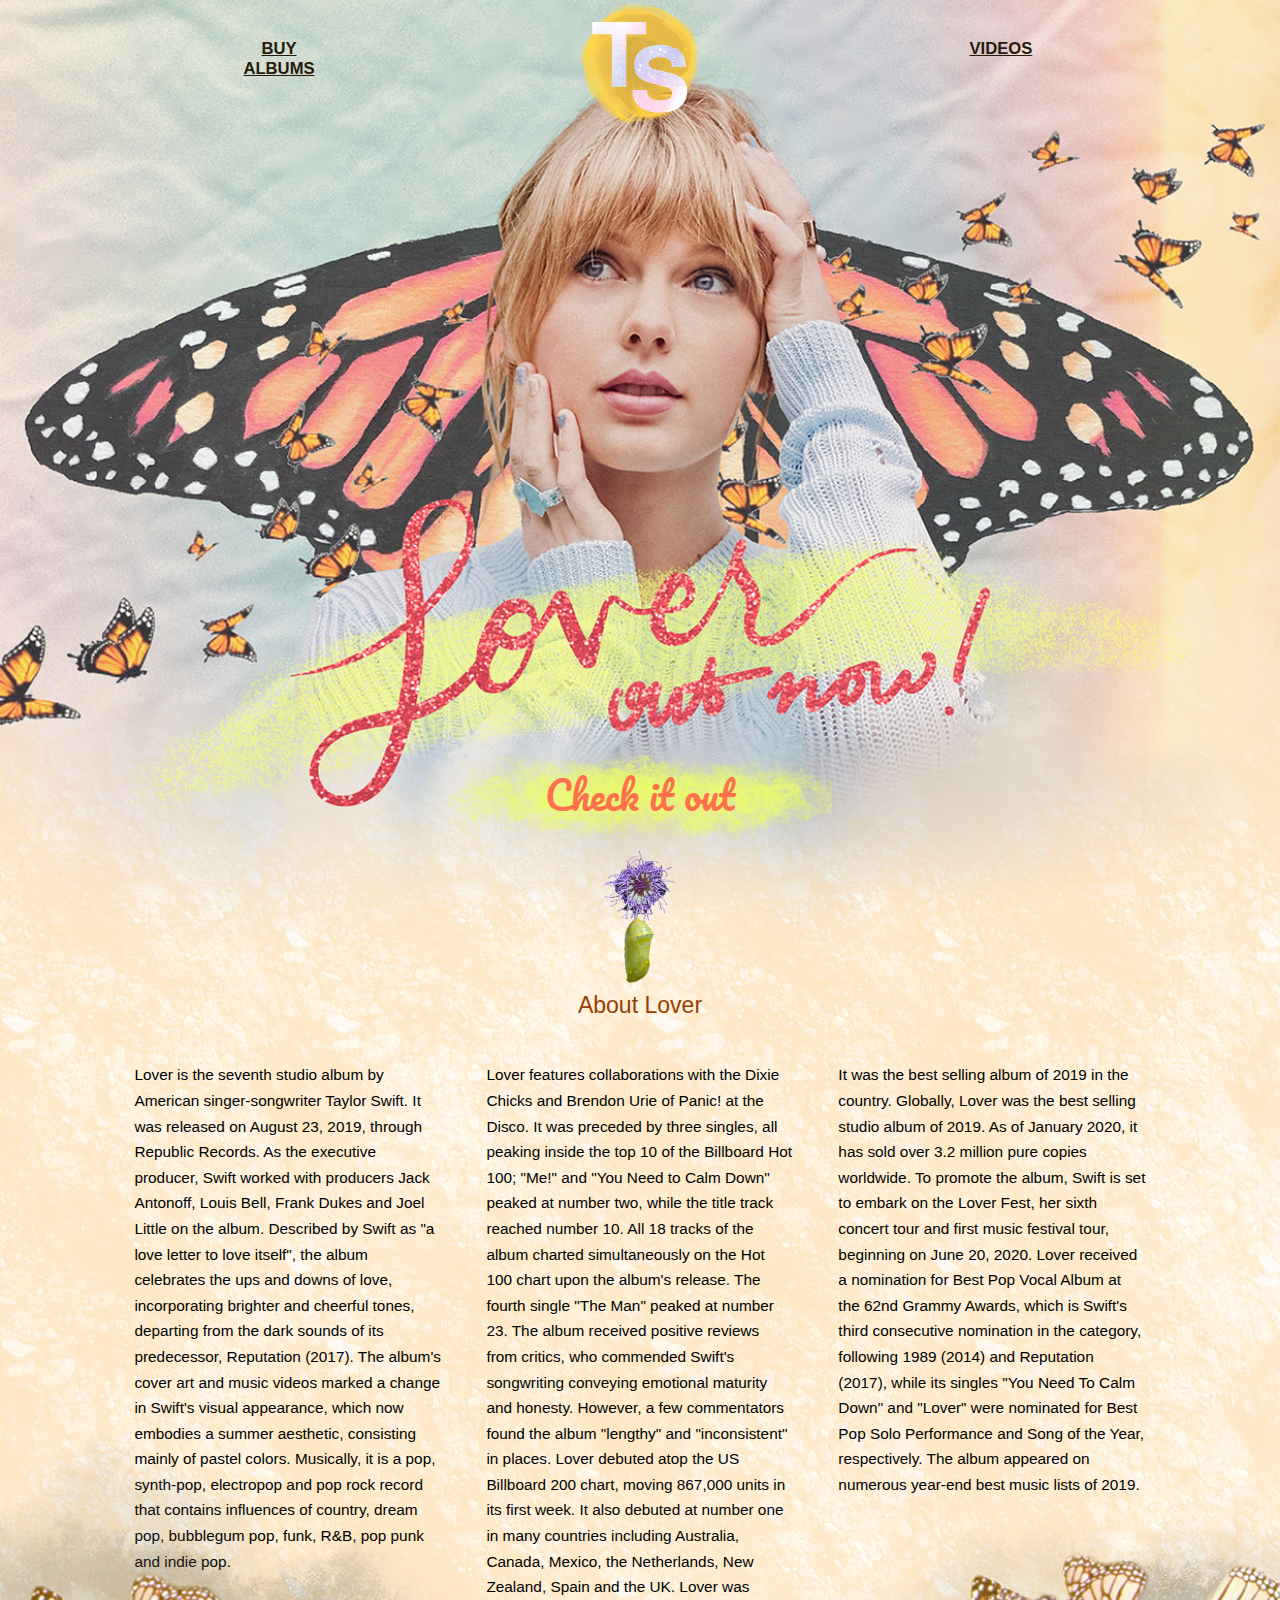
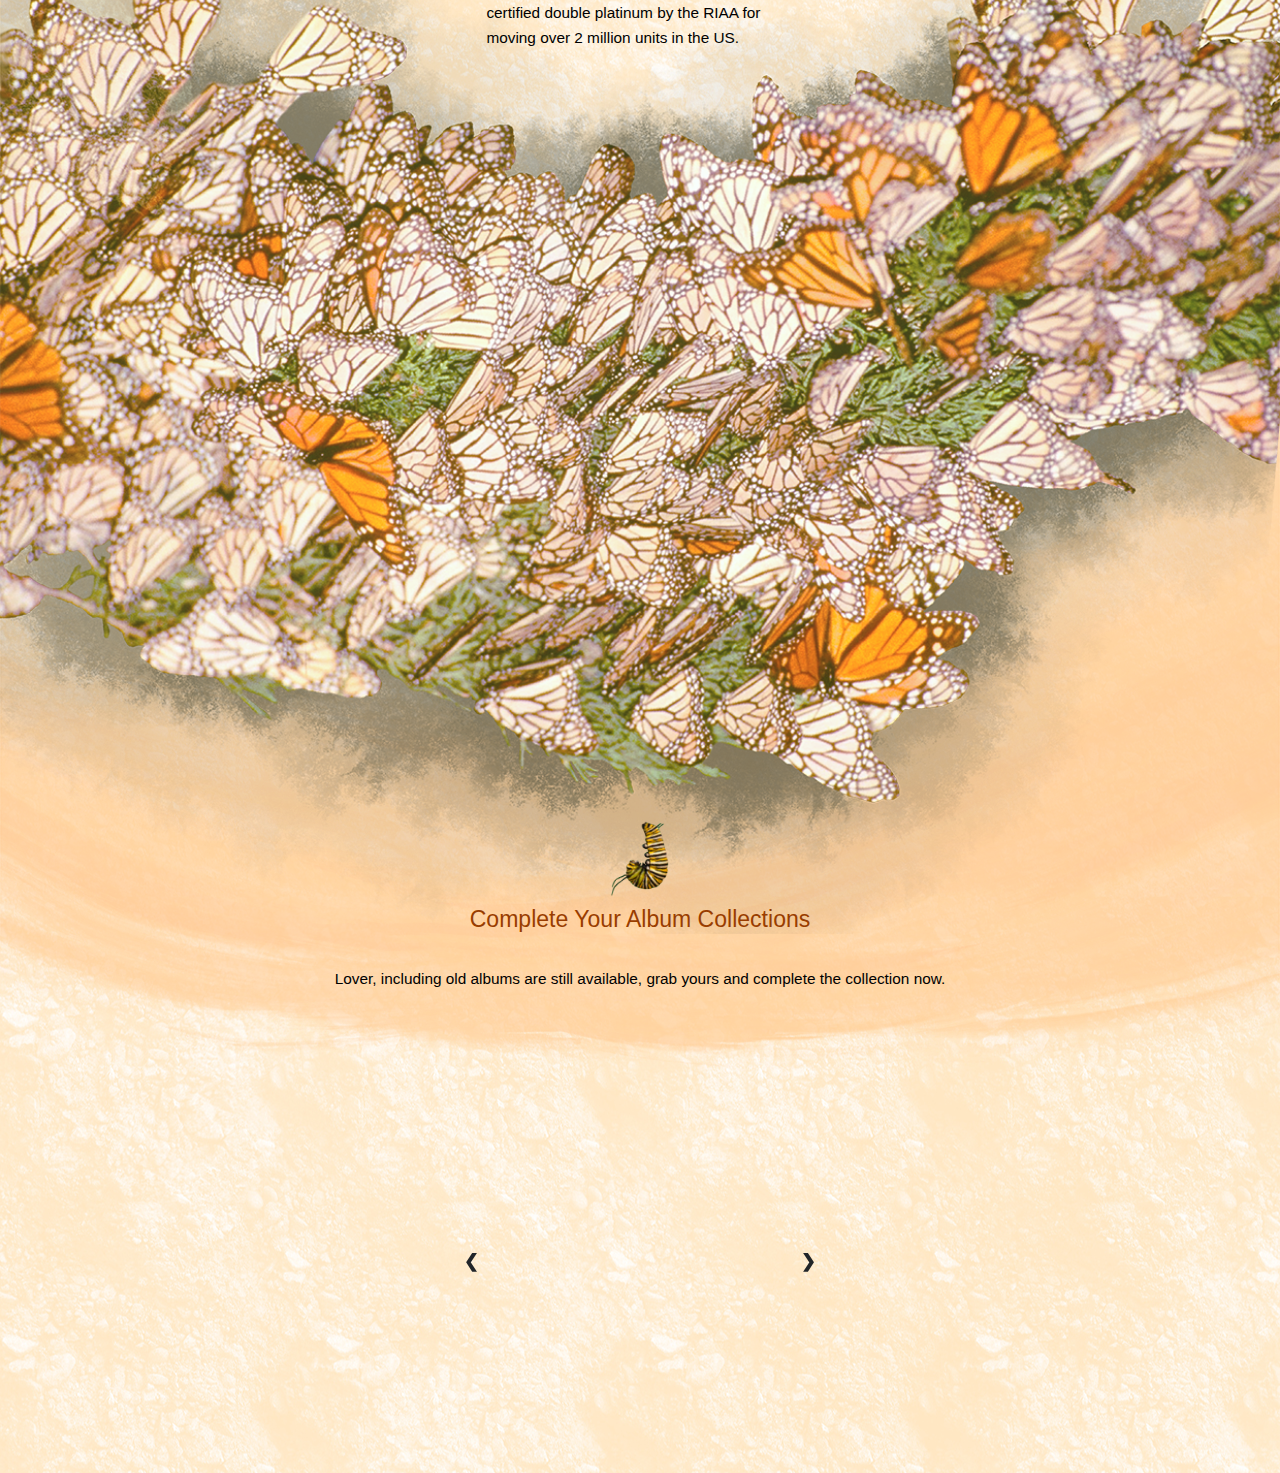
<file: index.html>
<!doctype html>
<html lang="en">
  <head>
    <meta charset="utf-8">
    <meta name="viewport" content="width=device-width, initial-scale=1, shrink-to-fit=no">

    <!-- Bootstrap CSS -->
    <link rel="stylesheet" href="https://stackpath.bootstrapcdn.com/bootstrap/4.4.1/css/bootstrap.min.css" integrity="sha384-Vkoo8x4CGsO3+Hhxv8T/Q5PaXtkKtu6ug5TOeNV6gBiFeWPGFN9MuhOf23Q9Ifjh" crossorigin="anonymous">
    
    <title>Taylor Swift !</title>
    <meta name="viewport" content="width=device-width, initial-scale=1.0">
    <link rel="stylesheet" type="text/css" href="css/global.css" />
    <link rel="stylesheet" type="text/css" href="css/typography.css" />
  </head>
  
  <body>
    <div class="maincontainer_homepage">
      
    
      <nav2>
          <main>
             
             <a href="album.html">
               <div class="whitehole_nav_page2">
                      <div class="dalamwhitehole_nav">
                        <h4><u>BUY ALBUMS</u></h4>
                      </div>
                </div>
             </a>
             
             
             
             <a href="index.html">
               <div class="whitehole_nav home2">
                      <div class="dalamwhitehole_nav">
                       
                      </div>
                </div>
             </a>
             
             
             
             <a href="trailer.html">
               <div class="whitehole_nav_page2">
                      <div class="dalamwhitehole_nav">
                        <h4 style="margin-top: 3vw"><u>VIDEOS</u></h4>
                      </div>
                </div>
             </a>
        
        
          </main>
        </nav2>
      
      <div class="topcard_homepage">
        
        <div class="bunga"></div>
        <div class="kepompong"></div>
        <div class="about"><h4>About Lover</h4></div>
        
        <div class="card_checkitout_homepage" onclick="openlover1('0')">
          <h3>Check it out</h3>
        </div>
        
      </div>
      
      <div class="secondcard_homepage">
        
        <div class="gerombolankupu"></div>
        <div class="bawahkupu"></div>
        <div class="ulat"></div>
        
        <div class="card_about1_homepage">
          <p>Lover is the seventh studio album by American singer-songwriter Taylor Swift. It was released on August 23, 2019, through Republic Records. As the executive producer, Swift worked with producers Jack Antonoff, Louis Bell, Frank Dukes and Joel Little on the album. Described by Swift as "a love letter to love itself", the album celebrates the ups and downs of love, incorporating brighter and cheerful tones, departing from the dark sounds of its predecessor, Reputation (2017). The album's cover art and music videos marked a change in Swift's visual appearance, which now embodies a summer aesthetic, consisting mainly of pastel colors. Musically, it is a pop, synth-pop, electropop and pop rock record that contains influences of country, dream pop, bubblegum pop, funk, R&B, pop punk and indie pop.</p>
        </div>
        
        <div class="card_about2_homepage">
           <p>Lover features collaborations with the Dixie Chicks and Brendon Urie of Panic! at the Disco. It was preceded by three singles, all peaking inside the top 10 of the Billboard Hot 100; "Me!" and "You Need to Calm Down" peaked at number two, while the title track reached number 10. All 18 tracks of the album charted simultaneously on the Hot 100 chart upon the album's release. The fourth single "The Man" peaked at number 23. The album received positive reviews from critics, who commended Swift's songwriting conveying emotional maturity and honesty. However, a few commentators found the album "lengthy" and "inconsistent" in places. Lover debuted atop the US Billboard 200 chart, moving 867,000 units in its first week. It also debuted at number one in many countries including Australia, Canada, Mexico, the Netherlands, New Zealand, Spain and the UK. Lover was certified double platinum by the RIAA for moving over 2 million units in the US.</p>
        </div>
        
        
        <div class="card_about3_homepage">
          <p>It was the best selling album of 2019 in the country. Globally, Lover was the best selling studio album of 2019. As of January 2020, it has sold over 3.2 million pure copies worldwide. To promote the album, Swift is set to embark on the Lover Fest, her sixth concert tour and first music festival tour, beginning on June 20, 2020.
            Lover received a nomination for Best Pop Vocal Album at the 62nd Grammy Awards, which is Swift's third consecutive nomination in the category, following 1989 (2014) and Reputation (2017), while its singles "You Need To Calm Down" and "Lover" were nominated for Best Pop Solo Performance and Song of the Year, respectively. The album appeared on numerous year-end best music lists of 2019.</p>
        </div>
        
      </div>
      
      <div class="thirdcard_homepage">
        
        <div class="completealbum"><h4>Complete Your Album Collections</h4></div>
        <div class="completealbumtext"><p>Lover, including old albums are still available, grab yours and complete the collection now.</p></div>
        
        <div class="carousel_container">
          <div class="albumcarousel">
            
            <div class="mySlides fade">
              <div class="numbertext" style="color: black">1 / 7</div>
              <img src="image/lover.jpg" style="width:100%">
              <div class="text1" onclick="openlover('0')"><u>DETAILS</u></div>
              <a href="album.html"><div class="text">BUY IT NOW</div></a>
            </div>
          
            <div class="mySlides fade">
              <div class="numbertext" style="color: black">2 / 7</div>
              <img src="image/reputation.jpg" style="width:100%">
              <div class="text1" onclick="openreputation('0')"><u>DETAILS</u></div>
              <a href="album.html"><div class="text">BUY IT NOW</div></a>
            </div>
          
            <div class="mySlides fade">
              <div class="numbertext" style="color: black">3 / 7</div>
              <img src="image/1989.png" style="width:100%">
              <div class="text1" onclick="open1989('0')"><u>DETAILS</u></div>
              <a href="album.html"><div class="text">BUY IT NOW</div></a>
            </div>
            
            <div class="mySlides fade">
              <div class="numbertext">4 / 7</div>
              <img src="image/red.jpg" style="width:100%">
              <div class="text1" onclick="openred('0')"><u>DETAILS</u></div>
              <a href="album.html"><div class="text">BUY IT NOW</div></a>
            </div>
          
            <div class="mySlides fade">
              <div class="numbertext" style="color: black">5 / 7</div>
              <img src="image/speaknow.png" style="width:100%">
              <div class="text1" onclick="openspeaknow('0')"><u>DETAILS</u></div>
              <a href="album.html"><div class="text">BUY IT NOW</div></a>
            </div>
          
            <div class="mySlides fade">
              <div class="numbertext" style="color: black">6 / 7</div>
              <img src="image/fearless.jpg" style="width:100%">
              <div class="text1" onclick="openfearless('0')"><u>DETAILS</u></div>
              <a href="album.html"><div class="text">BUY IT NOW</div></a>
            </div>
            
            <div class="mySlides fade">
              <div class="numbertext">7 / 7</div>
              <img src="image/taylorswift.png" style="width:100%">
              <div class="text1" onclick="opentaylorswift('0')"><u>DETAILS</u></div>
              <a href="album.html"><div class="text">BUY IT NOW</div></a>
            </div>
            
          
            <!-- Next and previous buttons -->
            <a class="prev" onclick="plusSlides(-1)">&#10094;</a>
            <a class="next" onclick="plusSlides(1)">&#10095;</a>
          </div>
          <br>
          
          <!-- The dots/circles -->
          <div style="text-align:center">
            <span class="dot fade" onclick="currentSlide(1)"></span>
            <span class="dot fade" onclick="currentSlide(2)"></span>
            <span class="dot fade" onclick="currentSlide(3)"></span>
            <span class="dot fade" onclick="currentSlide(4)"></span>
            <span class="dot fade" onclick="currentSlide(5)"></span>
            <span class="dot fade" onclick="currentSlide(6)"></span>
            <span class="dot fade" onclick="currentSlide(7)"></span>
          </div>
            
            
          </div>
        </div>
      
      </div>
      
      <div id="opencon4" class="fourthcard_homepage">
        
        <section id="albuminfo1" class="albuminfolover">
          
            <div class="title">
              <img src="image/text_lover.png" width="30%" >
            </div>
            <div class="description">
              
              <ul>
                <li><h4><b>Released</b> : August 23 2019</h4></li>
                <li><h4><b>Genre</b> : Pop, synth-pop, electropop, pop rock</h4></li>
                <li><h4><b>Length</b> : 61:48</h4></li>
                <li><h4><b>Producer</b> : Taylor Swift, Jack Antonoff, Joel Little, Louis Bell, Frank Dukes</h4></li>
                <li><h4><b>Description</b> : At eighteen tracks, the standard edition of Lover is the longest album in Swift's catalogue. The deluxe edition adds two voice memos. Lover is a departure from the darker, heavy, hip hop-influenced sound of its predecessor Reputation, and returns to the 1980s-influenced synth-pop of 1989. Lover is primarily a pop album, incorporating synth-pop, pop rock, and electropop, while also drawing from country, pop punk, folk rock and quiet storm. The album incorporates cheerful and brighter sounds; described by Swift as "a celebration of love, in all its complexity, coziness, and chaos".</h4></li>
              </ul>
            </div>
          
        </section>
        
        <section id="albuminfo2" class="albuminforeputation">
          
            <div class="title">
              <img src="image/text_reputation.png" width="40%">
            </div>
            <div class="description">
              
              <ul>
                <li><h4><b>Released</b> : November 10, 2017</h4></li>
                <li><h4><b>Genre</b> : Pop, electropop, synth-pop</h4></li>
                <li><h4><b>Length</b> : 55:38</h4></li>
                <li><h4><b>Producer</b> : Taylor Swift, Jack Antonoff, Max Martin, Shellback, Ali Payami, Oscar Görres, Oscar Holter</h4></li>
                <li><h4><b>Description</b> : Swift first announced that her sixth album would be titled Reputation and released on November 10, 2017. The album's lead single, "Look What You Made Me Do", was released on August 24. The song "...Ready for It?" was released on September 3, 2017 as a promotional single. On October 20, 2017, Swift released a third song titled "Gorgeous" as a promotional single. A track named "Call It What You Want" was released on November 2, 2017 as a promotional single with an accompanying lyric video.</h4></li>
              </ul>
            </div>
          
        </section>
        
        <section id="albuminfo3" class="albuminfo1989">
          
            <div class="title">
              <img src="image/text_1989.png" width="25%">
            </div>
            <div class="description">
              
              <ul>
                <li><h4><b>Released</b> : August 23 2019</h4></li>
                <li><h4><b>Genre</b> : Pop, synth-pop, electropop, pop rock</h4></li>
                <li><h4><b>Length</b> : 61:48</h4></li>
                <li><h4><b>Producer</b> : Taylor SwiftJack AntonoffJoel LittleLouis BellFrank Dukes</h4></li>
                <li><h4><b>Description</b> : At eighteen tracks, the standard edition of Lover is the longest album in Swift's catalogue. The deluxe edition adds two voice memos. Lover is a departure from the darker, heavy, hip hop-influenced sound of its predecessor Reputation, and returns to the 1980s-influenced synth-pop of 1989. Lover is primarily a pop album, incorporating synth-pop, pop rock, and electropop, while also drawing from country, pop punk, folk rock and quiet storm. The album incorporates cheerful and brighter sounds; described by Swift as "a celebration of love, in all its complexity, coziness, and chaos".</h4></li>
              </ul>
            </div>
          
        </section>
        
        <section id="albuminfo4" class="albuminfored">
          
            <div class="title">
              <img src="image/text_red.png" width="15%">
            </div>
            <div class="description">
              
              <ul>
                <li><h4><b>Released</b> : August 23 2019</h4></li>
                <li><h4><b>Genre</b> : Pop, synth-pop, electropop, pop rock</h4></li>
                <li><h4><b>Length</b> : 61:48</h4></li>
                <li><h4><b>Producer</b> : Taylor SwiftJack AntonoffJoel LittleLouis BellFrank Dukes</h4></li>
                <li><h4><b>Description</b> : At eighteen tracks, the standard edition of Lover is the longest album in Swift's catalogue. The deluxe edition adds two voice memos. Lover is a departure from the darker, heavy, hip hop-influenced sound of its predecessor Reputation, and returns to the 1980s-influenced synth-pop of 1989. Lover is primarily a pop album, incorporating synth-pop, pop rock, and electropop, while also drawing from country, pop punk, folk rock and quiet storm. The album incorporates cheerful and brighter sounds; described by Swift as "a celebration of love, in all its complexity, coziness, and chaos".</h4></li>
              </ul>
            </div>
          
        </section>
        
        <section id="albuminfo5" class="albuminfospeaknow">
          
            <div class="title">
              <img src="image/text_speaknow.png" width="30%">
            </div>
            <div class="description">
              
              <ul>
                <li><h4><b>Released</b> : August 23 2019</h4></li>
                <li><h4><b>Genre</b> : Pop, synth-pop, electropop, pop rock</h4></li>
                <li><h4><b>Length</b> : 61:48</h4></li>
                <li><h4><b>Producer</b> : Taylor SwiftJack AntonoffJoel LittleLouis BellFrank Dukes</h4></li>
                <li><h4><b>Description</b> : At eighteen tracks, the standard edition of Lover is the longest album in Swift's catalogue. The deluxe edition adds two voice memos. Lover is a departure from the darker, heavy, hip hop-influenced sound of its predecessor Reputation, and returns to the 1980s-influenced synth-pop of 1989. Lover is primarily a pop album, incorporating synth-pop, pop rock, and electropop, while also drawing from country, pop punk, folk rock and quiet storm. The album incorporates cheerful and brighter sounds; described by Swift as "a celebration of love, in all its complexity, coziness, and chaos".</h4></li>
              </ul>
            </div>
          
        </section>
        
        <section id="albuminfo6" class="albuminfofearless">
          
            <div class="title">
              <img src="image/text_fearless.png" width="50%">
            </div>
            <div class="description">
              
              <ul>
                <li><h4><b>Released</b> : August 23 2019</h4></li>
                <li><h4><b>Genre</b> : Pop, synth-pop, electropop, pop rock</h4></li>
                <li><h4><b>Length</b> : 61:48</h4></li>
                <li><h4><b>Producer</b> : Taylor SwiftJack AntonoffJoel LittleLouis BellFrank Dukes</h4></li>
                <li><h4><b>Description</b> : At eighteen tracks, the standard edition of Lover is the longest album in Swift's catalogue. The deluxe edition adds two voice memos. Lover is a departure from the darker, heavy, hip hop-influenced sound of its predecessor Reputation, and returns to the 1980s-influenced synth-pop of 1989. Lover is primarily a pop album, incorporating synth-pop, pop rock, and electropop, while also drawing from country, pop punk, folk rock and quiet storm. The album incorporates cheerful and brighter sounds; described by Swift as "a celebration of love, in all its complexity, coziness, and chaos".</h4></li>
              </ul>
            </div>
          
        </section>
        
        <section id="albuminfo7" class="albuminfotaylorswift">
          
            <div class="title">
              <img src="image/text_taylorswift.png" width="45%">
            </div>
            <div class="description">
              
              <ul>
                <li><h4><b>Released</b> : August 23 2019</h4></li>
                <li><h4><b>Genre</b> : Pop, synth-pop, electropop, pop rock</h4></li>
                <li><h4><b>Length</b> : 61:48</h4></li>
                <li><h4><b>Producer</b> : Taylor SwiftJack AntonoffJoel LittleLouis BellFrank Dukes</h4></li>
                <li><h4><b>Description</b> : At eighteen tracks, the standard edition of Lover is the longest album in Swift's catalogue. The deluxe edition adds two voice memos. Lover is a departure from the darker, heavy, hip hop-influenced sound of its predecessor Reputation, and returns to the 1980s-influenced synth-pop of 1989. Lover is primarily a pop album, incorporating synth-pop, pop rock, and electropop, while also drawing from country, pop punk, folk rock and quiet storm. The album incorporates cheerful and brighter sounds; described by Swift as "a celebration of love, in all its complexity, coziness, and chaos".</h4></li>
              </ul>
            </div>
          
        </section>
        
      </div>
      
      
      

      
    
    
      
      
    </div>
    
    <script>
    
      function openlover1() {
        document.getElementById('albuminfo1').style.display = "none";
        document.getElementById('opencon4').style.display = "none";
        document.getElementById('albuminfo2').style.display = "none";
        document.getElementById('albuminfo3').style.display = "none";
        document.getElementById('albuminfo4').style.display = "none";
        document.getElementById('albuminfo5').style.display = "none";
        document.getElementById('albuminfo6').style.display = "none";
        document.getElementById('albuminfo7').style.display = "none";
        window.scrollTo(0, 3000);
      }
    
      function openlover() {
        document.getElementById('albuminfo1').style.display = "block";
        document.getElementById('opencon4').style.display = "block";
        document.getElementById('albuminfo2').style.display = "none";
        document.getElementById('albuminfo3').style.display = "none";
        document.getElementById('albuminfo4').style.display = "none";
        document.getElementById('albuminfo5').style.display = "none";
        document.getElementById('albuminfo6').style.display = "none";
        document.getElementById('albuminfo7').style.display = "none";
        window.scrollTo(0, 3000);
      }
      
      function openreputation() {
        document.getElementById('albuminfo2').style.display = "block";
        document.getElementById('opencon4').style.display = "block";
        document.getElementById('albuminfo3').style.display = "none";
        document.getElementById('albuminfo4').style.display = "none";
        document.getElementById('albuminfo5').style.display = "none";
        document.getElementById('albuminfo6').style.display = "none";
        document.getElementById('albuminfo1').style.display = "none";
        document.getElementById('albuminfo7').style.display = "none";
        window.scrollTo(0, 3000);
      }
      
      function open1989() {
        document.getElementById('albuminfo4').style.display = "none";
        document.getElementById('opencon4').style.display = "block";
        document.getElementById('albuminfo5').style.display = "none";
        document.getElementById('albuminfo6').style.display = "none";
        document.getElementById('albuminfo1').style.display = "none";
        document.getElementById('albuminfo2').style.display = "none";
        document.getElementById('albuminfo3').style.display = "block";
        document.getElementById('albuminfo7').style.display = "none";
        window.scrollTo(0, 3000);
      }
      
      function openred() {
        document.getElementById('albuminfo4').style.display = "block";
        document.getElementById('albuminfo5').style.display = "none";
        document.getElementById('opencon4').style.display = "block";
        document.getElementById('albuminfo6').style.display = "none";
        document.getElementById('albuminfo1').style.display = "none";
        document.getElementById('albuminfo2').style.display = "none";
        document.getElementById('albuminfo3').style.display = "none";
        document.getElementById('albuminfo7').style.display = "none";
        window.scrollTo(0, 3000);
      }
      
      function openspeaknow() {
        document.getElementById('albuminfo4').style.display = "none";
        document.getElementById('albuminfo5').style.display = "block";
        document.getElementById('opencon4').style.display = "block";
        document.getElementById('albuminfo6').style.display = "none";
        document.getElementById('albuminfo1').style.display = "none";
        document.getElementById('albuminfo2').style.display = "none";
        document.getElementById('albuminfo3').style.display = "none";
        document.getElementById('albuminfo7').style.display = "none";
        window.scrollTo(0, 3000);
      }
      
      function openfearless() {
        document.getElementById('albuminfo4').style.display = "none";
        document.getElementById('opencon4').style.display = "block";
        document.getElementById('albuminfo5').style.display = "none";
        document.getElementById('albuminfo6').style.display = "block";
        document.getElementById('albuminfo1').style.display = "none";
        document.getElementById('albuminfo2').style.display = "none";
        document.getElementById('albuminfo3').style.display = "none";
        document.getElementById('albuminfo7').style.display = "none";
        window.scrollTo(0, 3000);
      }
      
      function opentaylorswift() {
        document.getElementById('albuminfo4').style.display = "none";
        document.getElementById('opencon4').style.display = "block";
        document.getElementById('albuminfo5').style.display = "none";
        document.getElementById('albuminfo6').style.display = "none";
        document.getElementById('albuminfo1').style.display = "none";
        document.getElementById('albuminfo2').style.display = "none";
        document.getElementById('albuminfo3').style.display = "none";
        document.getElementById('albuminfo7').style.display = "block";
        window.scrollTo(0, 3000);
      }
    
    // INI UNTUK CAROUSEL SLIDESHOW !!!!!!!!!!!!!!!!!!!!!!!!!!!!!!!!!!!!!!!!!!!!!!!!!!!!!!!!!
    
      var slideIndex = 1;
      showSlides(slideIndex);
      
      // Next/previous controls
      function plusSlides(n) {
        showSlides(slideIndex += n);
      }
      
      // Thumbnail image controls
      function currentSlide(n) {
        showSlides(slideIndex = n);
      }
      
      function showSlides(n) {
        var i;
        var slides = document.getElementsByClassName("mySlides");
        var dots = document.getElementsByClassName("dot");
        if (n > slides.length) {slideIndex = 1}
        if (n < 1) {slideIndex = slides.length}
        for (i = 0; i < slides.length; i++) {
            slides[i].style.display = "none";
        }
        for (i = 0; i < dots.length; i++) {
            dots[i].className = dots[i].className.replace(" active", "");
        }
        slides[slideIndex-1].style.display = "block";
        dots[slideIndex-1].className += " active";
      }
    </script>
  </body>
</html>
</file>
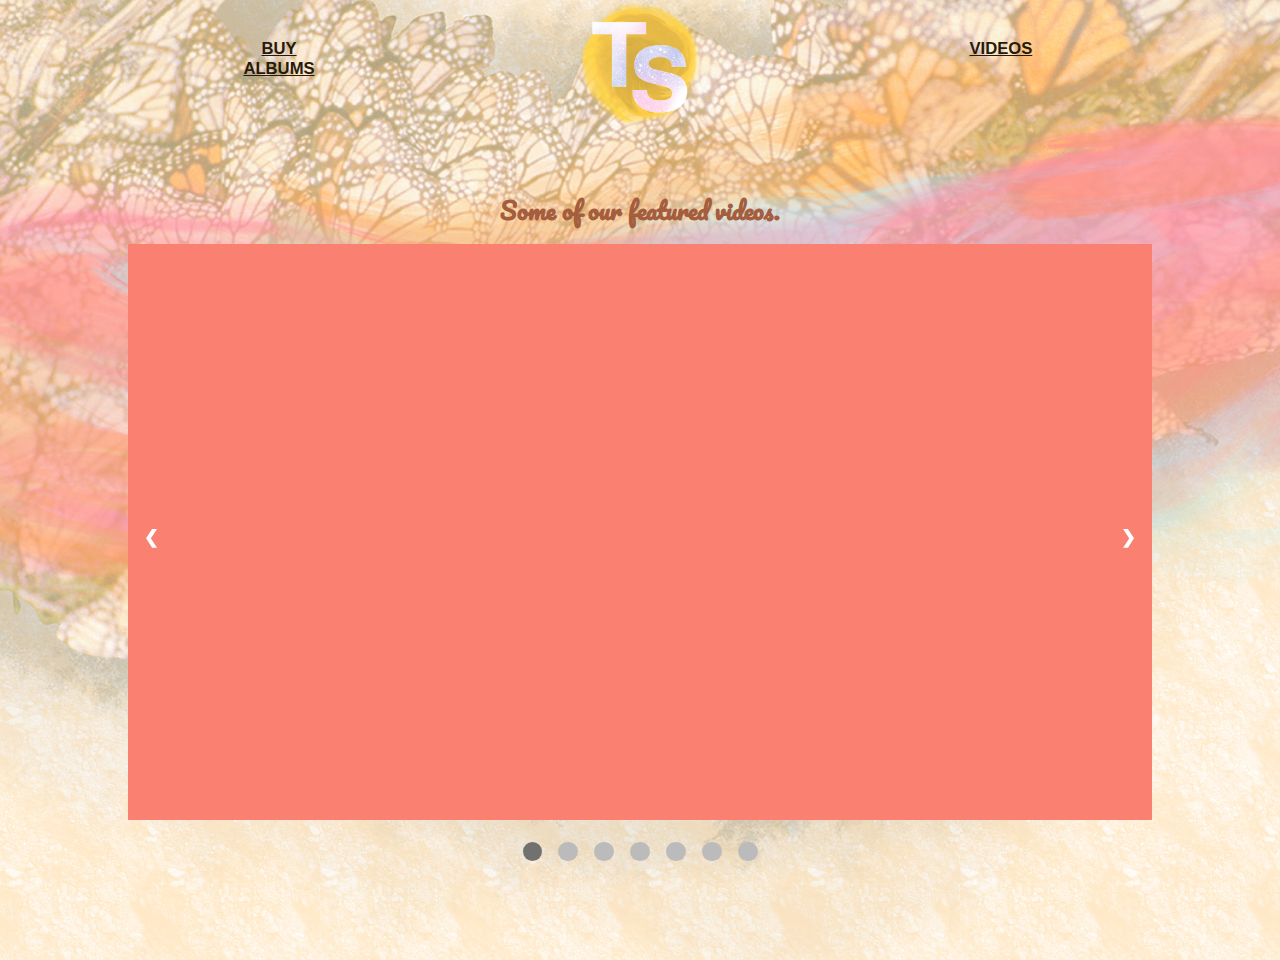
<file: trailer.html>
<!doctype html>
<html>
  <head>
    <title>ALBUMS</title>
    <meta name="viewport" content="width=device-width"/>
    <link rel="stylesheet" type="text/css" href="css/global.css" />
    <link rel="stylesheet" type="text/css" href="css/typography.css" />
  </head>
  
  <body>
    
        
    
    <div class="container_page2">
      
      <nav2>
          <main>
             
             <a href="album.html">
               <div class="whitehole_nav_page2">
                      <div class="dalamwhitehole_nav">
                        <h4><u>BUY ALBUMS</u></h4>
                      </div>
                </div>
             </a>
             
             
             
             <a href="index.html">
               <div class="whitehole_nav home2">
                      <div class="dalamwhitehole_nav">
                       
                      </div>
                </div>
             </a>
             
             
             
             <a href="trailer.html">
               <div class="whitehole_nav_page2">
                      <div class="dalamwhitehole_nav">
                        <h4 style="margin-top: 3vw"><u>VIDEOS</u></h4>
                      </div>
                </div>
             </a>
        
        
          </main>
        </nav2>
        
        <div class="card_page2_top">
        
        <h2>Some of our featured videos.</h2>
        
        <div class="carousel_container">
          <div class="albumcarousel_2">
            
            <div class="mySlides fade">
              <iframe width="560" height="315" src="https://www.youtube.com/embed/-BjZmE2gtdo" frameborder="0" allow="accelerometer; autoplay; encrypted-media; gyroscope; picture-in-picture" allowfullscreen></iframe>
            </div>
          
            <div class="mySlides fade">
              <iframe width="560" height="315" src="https://www.youtube.com/embed/AqAJLh9wuZ0" frameborder="0" allow="accelerometer; autoplay; encrypted-media; gyroscope; picture-in-picture" allowfullscreen></iframe>
            </div>
          
            <div class="mySlides fade">
              <iframe width="560" height="315" src="https://www.youtube.com/embed/Dkk9gvTmCXY" frameborder="0" allow="accelerometer; autoplay; encrypted-media; gyroscope; picture-in-picture" allowfullscreen></iframe>
            </div>
            
            <div class="mySlides fade">
              <iframe width="560" height="315" src="https://www.youtube.com/embed/3tmd-ClpJxA" frameborder="0" allow="accelerometer; autoplay; encrypted-media; gyroscope; picture-in-picture" allowfullscreen></iframe>
            </div>
          
            <div class="mySlides fade">
              <iframe width="560" height="315" src="https://www.youtube.com/embed/AgFeZr5ptV8" frameborder="0" allow="accelerometer; autoplay; encrypted-media; gyroscope; picture-in-picture" allowfullscreen></iframe>
            </div>
          
            <div class="mySlides fade">
              <iframe width="560" height="315" src="https://www.youtube.com/embed/QcIy9NiNbmo" frameborder="0" allow="accelerometer; autoplay; encrypted-media; gyroscope; picture-in-picture" allowfullscreen></iframe>
            </div>
            
            <div class="mySlides fade">
              <iframe width="560" height="315" src="https://www.youtube.com/embed/e-ORhEE9VVg" frameborder="0" allow="accelerometer; autoplay; encrypted-media; gyroscope; picture-in-picture" allowfullscreen></iframe>
            </div>
            
          
            <!-- Next and previous buttons -->
            <a class="prev" onclick="plusSlides(-1)">&#10094;</a>
            <a class="next" onclick="plusSlides(1)">&#10095;</a>
          </div>
          <br>
          
          <!-- The dots/circles -->
          <div style="text-align:center">
            <span class="dot fade" onclick="currentSlide(1)"></span>
            <span class="dot fade" onclick="currentSlide(2)"></span>
            <span class="dot fade" onclick="currentSlide(3)"></span>
            <span class="dot fade" onclick="currentSlide(4)"></span>
            <span class="dot fade" onclick="currentSlide(5)"></span>
            <span class="dot fade" onclick="currentSlide(6)"></span>
            <span class="dot fade" onclick="currentSlide(7)"></span>
          </div>
            
            
          </div>
        </div>
        
        </div>
        
      
      
      
    <script>
   var slideIndex = 1;
      showSlides(slideIndex);
      
      // Next/previous controls
      function plusSlides(n) {
        showSlides(slideIndex += n);
      }
      
      // Thumbnail image controls
      function currentSlide(n) {
        showSlides(slideIndex = n);
      }
      
      function showSlides(n) {
        var i;
        var slides = document.getElementsByClassName("mySlides");
        var dots = document.getElementsByClassName("dot");
        if (n > slides.length) {slideIndex = 1}
        if (n < 1) {slideIndex = slides.length}
        for (i = 0; i < slides.length; i++) {
            slides[i].style.display = "none";
        }
        for (i = 0; i < dots.length; i++) {
            dots[i].className = dots[i].className.replace(" active", "");
        }
        slides[slideIndex-1].style.display = "block";
        dots[slideIndex-1].className += " active";
      }
    </script>
  </body>
</html>
</file>
<file: css/global.css>
* {
  margin: 0;
  padding: 0;
}

html {
  scroll-behavior: smooth;
  background-color: salmon;
}

nav2 {
  /*position: absolute;*/
  top: 0;
  left: 0;
  width: 100vw;
  height: 12vh;
  /*background-color: salmon;*/
  z-index: 10;
  
}



.whitehole_nav {
  width: 12.8vw;
  height: 14vh;
  float: left;
  margin-top : 0;
  margin-left: 15.4vw;
  padding-top: 0.35vw;
  background-image: url('../image/white_hole.png');
  background-position: center center;
  background-size: cover ;
  /*background-color: cyan;*/
  
}

.whitehole_nav.home2 {
  background-image: url('../image/logo.png');
  background-position: center bottom;
  background-size: contain ;
  background-repeat: no-repeat;
}

.whitehole_nav_page2 {
  width: 12.8vw;
  height: 12vh;
  float: left;
  margin-top : 0;
  margin-left: 15.4vw;
  /*background-color: cyan;*/
  
}

.dalamwhitehole_nav {
  width: 7.8vw;
  padding-left: 0vw;
  padding-right: 0vw;
  margin-top : 4.3vh;
  margin-left: auto;
  margin-right: auto;
  /*background-color: brown;*/
  
}


/*.maincontainer_homepage1 {*/
/*  width: 100vw;*/
/*  height: 290vw;*/
/*  margin-left: auto;*/
/*  margin-right: auto;*/
/*  background-image: url('../image/bghome.jpg');*/
/*  background-position: center center;*/
/*  background-size: contain ;*/
/*  background-color: cyan;*/
/*  display: none;*/
/*}*/

.maincontainer_homepage {
  width: 100vw;
  height: 240.1vw;
  margin-left: auto;
  margin-right: auto;
  background-image: url('../image/bghome.jpg');
  background-position: center center;
  background-size: contain ;
  /*background-color: cyan;*/
}

.topcard_homepage {
  width: 100vw;
  height: 80vw;
  /*margin: 0%;*/
  padding-top: 59vw;
  padding-left: 0vw;
  padding-right: 0vw;
  background-image: url('../image/home1.png');
  background-position: center center;
  background-size: cover ;
  /*background-color: cyan;*/
  
}

.card_checkitout_homepage {
  width: 30vw;
  height: 7vw;
  /*margin: 0%;*/
  padding-top: 1.3vw;
  margin-left: auto;
  margin-right: auto;
  background-image: url('../image/check.png');
  background-position: center center;
  background-size: cover ;
  /*background-color: cyan;*/
  
}

.bunga {
  width: 7vw;
  height: 7vw;
  margin-top: 7vw;
  margin-left: 46.5vw;
  background-image: url('../image/flower.png');
  background-position: center center;
  background-size: cover ;
  background-repeat: no-repeat;
  position: absolute;
  /*background-color: red;*/
  z-index: 5;
  
}

.kepompong {
  width: 7vw;
  height: 7vw;
  margin-top: 11.8vw;
  margin-left: 46.5vw;
  background-image: url('../image/kepompong.png');
  background-position: center center;
  background-size: cover ;
  background-repeat: no-repeat;
  position: absolute;
  /*background-color: red;*/
  z-index: 4;
  
}

.about {
  width: 14vw;
  height: 3vw;
  margin-top: 18vw;
  margin-left: 43vw;
  padding-top: 0.5vw;
  position: absolute;
  /*background-color: red;*/
  z-index: 3;
  
}


/*second card*/

.secondcard_homepage {
  width: 100vw;
  height: 50vw;
  padding-top: 3vw;
  /*margin: 0%;*/
  /*background-color: yellow;*/
  
}

.card_about1_homepage {
  width: 24vw;
  height: 38vw;
  margin-left: 10.5vw;
  /*background-color: red;*/
  float:left;
}

.card_about2_homepage {
  width: 24vw;
  height: 40vw;
  margin-left: 3.5vw;
  /*background-color: red;*/
  float:left;
}

.card_about3_homepage {
  width: 24vw;
  height: 38vw;
  margin-left: 3.5vw;
  margin-right: 10.5vw;
  /*background-color: red;*/
  float:left;
}


.gerombolankupu {
  width: 100vw;
  height: 86.9565vw;
  margin-top: 28vw;
  /*margin-left: 0vw;*/
  background-image: url('../image/gerombolankupu.png');
  background-position: center center;
  background-size: contain ;
  background-repeat: no-repeat;
  position: absolute;
  /*background-color: red;*/
  opacity: 0.9;
  z-index: 10;
  
}

.bawahkupu {
  width: 100vw;
  height: 86.9565vw;
  margin-top: 68vw;
  /*margin-left: 0vw;*/
  background-image: url('../image/bawahkupu.png');
  background-position: center center;
  background-size: contain ;
  background-repeat: no-repeat;
  position: absolute;
  /*background-color: red;*/
  opacity: 0.9;
  z-index: 9;
  
}

.ulat {
  width: 7vw;
  height: 7vw;
  margin-top: 105vw;
  margin-left: 46.2vw;
  background-image: url('../image/ulat.png');
  background-position: center center;
  background-size: cover ;
  background-repeat: no-repeat;
  position: absolute;
  /*background-color: red;*/
  z-index: 10;
  
}

/*third card*/

.thirdcard_homepage {
  width: 100vw;
  height: 45vw;
  top: 65vw;
  /*padding-top: 3vw;*/
  /*margin: 0%;*/
  /*background-color: yellow;*/
  position: relative;
  z-index : 15;
  
}

.completealbum {
  width: 28vw;
  height: 3vw;
  margin-top: 0.3vw;
  margin-left: 36vw;
  padding-top: 0.5vw;
  position: absolute;
  /*background-color: red;*/
  /*z-index: 3;*/
  
}

.completealbumtext {
  width: 50vw;
  height: 3vw;
  margin-top: 5vw;
  margin-left: 25vw;
  padding-top: 0.5vw;
  position: absolute;
  /*background-color: red;*/
  /*z-index: 3;*/
  
}

.carousel_container {
  width: 100vw;
  height: 34vw;
  margin-top: 11vw;
  position: absolute;
  /*background-color: cyan;*/
  /*opacity: 0.4;*/
}

.albumcarousel {
  width: 30vw;
  height: 30vw;
  margin-top: 2vw;
  margin-left: 35vw;
  position: absolute;
  /*background-color: salmon;*/
  
}

/**//**//**//**//**//**//**//**//**//**//**//**//**//**//**//**//**//**//**//**//**//**//**//**//**/

* {box-sizing:border-box}

/* Slideshow container */
/*.slideshow-container {*/
/*  max-width: 1000px;*/
/*  position: relative;*/
/*  margin: auto;*/
/*}*/

/* Hide the images by default */
.mySlides {
  display: none;
}

/* Next & previous buttons */
.prev, .next {
  cursor: pointer;
  position: absolute;
  top: 50%;
  width: auto;
  margin-top: -22px;
  padding: 16px;
  color: white;
  font-weight: bold;
  font-size: 18px;
  transition: 0.6s ease;
  border-radius: 0 3px 3px 0;
  user-select: none;
}

/* Position the "next button" to the right */
.next {
  right: 0;
  border-radius: 3px 0 0 3px;
}

/* On hover, add a black background color with a little bit see-through */
.prev:hover, .next:hover {
  background-color: rgba(255,224,39,0.5);
}

/* Caption text */
.text {
  color: #f2f2f2;
  font-size: 1.2vw;
  padding: 0.5vw;
  position: absolute;
  bottom: 0.3vw;
  width: 25vw;
  /*margin-right: auto;*/
  background-image: url('../image/button1.jpg');
  background-position: center center;
  /*background-size: contain ;*/
  background-repeat: no-repeat;
  margin-left: 2.5vw;
  text-align: center;
  border-radius: 1vw 1vw 1vw 1vw;
  /*background-color: black;*/
  
}

.text1 {
  color: #f2f2f2;
  font-size: 1vw;
  font-family: 'Montserrat', sans-serif;
  padding: 0.3vw;
  position: relative;
  bottom: 6.5vw;
  font-weight: bold;
  cursor: pointer;
  width: 10vw;
  /*margin-right: auto;*/
  margin-left:10vw;
  text-align: center;
  border-radius: 1vw 1vw 1vw 1vw;
  background-color: salmon;
  opacity: 0.7;
  
}

/* Number text (1/3 etc) */
.numbertext {
  color: #ffc34d;
  font-size: 12px;
  padding: 8px 12px;
  position: absolute;
  top: 0;
}

/* The dots/bullets/indicators */
.dot {
  cursor: pointer;
  height: 1.5vw;
  width: 1.5vw;
  margin: 0.3vw 0.5vw;
  background-color: #bbb;
  border-radius: 50%;
  display: inline-block;
  transition: background-color 0.6s ease;
  z-index:100;
}

.active, .dot:hover {
  background-color: #717171;
}

/* Fading animation */
.fade {
  -webkit-animation-name: fade;
  -webkit-animation-duration: 1s;
  animation-name: fade;
  animation-duration: 2s;
  animation-fill-mode: forwards;
}

@-webkit-keyframes fade {
  from {opacity: .4}
  to {opacity: 1}
}

@keyframes fade {
  from {opacity: .4}
  to {opacity: 1}
}


/*link color from blue to anything*/
a {
    color: white;
    text-decoration: none;
}

a:hover
{
     color:white;
     text-decoration:none;
     cursor:pointer;
}

/**//**//**//**//**//**//**//**//**//**//**//**//**//**//**//**//**//**//**//**//**//**//**//**//**//**/


/*fourth card*/

.fourthcard_homepage {
  width: 100vw;
  height: 50vw;
  top: 240vw;
  /*margin: 0%;*/
  /*background-color: red;*/
  z-index : 25;
  position: absolute;
  /*opacity: 0.4;*/
  display: none;
  
}

.description {
  width: 70vw;
  height: 35vw;
  margin-top: 2vw;
  background-color: transparent;
  display: block;
}

.title {
  width: 100vw;
  height: 15vw;
  margin-top: 1vw;
  /*background-color: cyan;*/
  margin-bottom: 2vw;
  display: block;
  float: left;
}

.albuminfolover {
  width: 100vw;
  height: 50vw;
  float: left;
  /*background-image: linear-gradient(to right, salmon, rgba(255,0,0,0)), url('../image/loverwallpaper.jpg');*/
  background-size: cover;
  display: none;
  /*background-color: yellow;*/
}

.albuminforeputation {
  width: 100vw;
  height: 50vw;
  float: left;
  background-image: linear-gradient(to right, salmon, rgba(255,0,0,0)), url('../image/reputationwallpaper.jpg');
  background-size: cover;
  display: none;
  /*background-color: yellow;*/
}

.albuminfo1989 {
  width: 100vw;
  height: 50vw;
  float: left;
  background-image: linear-gradient(to right, salmon, rgba(255,0,0,0)), url('../image/1989wallpaper.jpg');
  background-size: cover;
  display: none;
  /*background-color: yellow;*/
}

.albuminfored {
  width: 100vw;
  height: 50vw;
  float: left;
  background-image: linear-gradient(to right, salmon, rgba(255,0,0,0)), url('../image/redwallpaper.jpg');
  background-size: cover;
  display: none;
  /*background-color: yellow;*/
}

.albuminfospeaknow {
  width: 100vw;
  height: 50vw;
  float: left;
  background-image: linear-gradient(to right, salmon, rgba(255,0,0,0)), url('../image/speaknowwallpaper.jpg');
  background-size: cover;
  display: none;
  /*background-color: yellow;*/
}

.albuminfofearless {
  width: 100vw;
  height: 50vw;
  float: left;
  background-image: linear-gradient(to right, salmon, rgba(255,0,0,0)), url('../image/fearlesswallpaper.jpg');
  background-size: cover;
  display: none;
  /*background-color: yellow;*/
}

.albuminfotaylorswift {
  width: 100vw;
  height: 50vw;
  float: left;
  background-image: linear-gradient(to right, salmon, rgba(255,0,0,0)), url('../image/taylorswiftwallpaper.jpg');
  background-size: cover;
  display: none;
  /*background-color: yellow;*/
}

ul {
  display: block;
  list-style-type: disc;
  margin-top: 1em;
  margin-bottom: 1 em;
  margin-left: 0;
  margin-right: 0;
  padding-left: 40px;
  color: white;
}

/**/
/**/
/**/
/*second html !!!!!!!!!!!!!!!!!!!!!!!!!!!!!!!!!!!!!!!!!!*/
/**/
/**/
/**/



.container_page2 {
  width: 100vw;
  height: 75vw;
  margin-left: auto;
  margin-right: auto;
  background-image: url('../image/bghome.jpg');
  background-position: center center;
  background-size: contain ;
  /*background-color: cyan;*/
}

.albumcarousel_2 {
  width: 80vw;
  height: 44.999vw;
  margin-top: -10vw;
  margin-left:auto;
  margin-right: auto;
  position: relative;
  background-color: salmon;
  
}

.albumcarousel_2 iframe,
.albumcarousel_2 object,
.albumcarousel_2 embed {
position: absolute;
top: 0;
left: 0;
width: 100%;
height: 100%;
}

.card_page2_top {
  width: 100vw;
  height: 75vw;
  margin-top: 0vw;
  padding-top: 5.8vw;
  background-image: url('../image/gerombolankupu1.png');
  background-position: center bottom;
  background-size: 116.8vw  ;
  /*background-color: cyan;*/
}
</file>
<file: css/typography.css>
@import url('https://fonts.googleapis.com/css?family=Montserrat:100,300,400,500,700&display=swap');
@import url('https://fonts.googleapis.com/css2?family=Pacifico&display=swap');

h1 {
  font-family: 'helvetica', Sans-Serif;
  /*font-size: 3vw;*/
  font-weight: normal;
}

h3 {
  font-family: 'helvetica', Sans-Serif;
  font-size: 3vw;
  font-weight: normal;
}

.card_checkitout_homepage h3 {
  text-align: center;
  color: #ff704d;
  font-weight: 100;
  font-family: 'Pacifico', cursive;
  
}

.card_checkitout_homepage:hover {
  background-image: url('../image/checkhover.png');
  background-position: center center;
  background-size: cover ;
  cursor: pointer;
  /*color: white;*/
  /*background-color: cyan;*/
}

.card_checkitout_homepage:hover h3 {
  color: white;
  /*background-color: cyan;*/
}

.about h4 {
  text-align: center;
  font-size: 1.8vw;
  color: #993d00;
  
}

.secondcard_homepage p {
  /*text-align: center;*/
  font-size: 1.2vw;
  color: black;
  line-height: 2vw;
  
}

.completealbum h4 {
  text-align: center;
  font-size: 1.8vw;
  color: #993d00;
  
}
.completealbumtext p {
  text-align: center;
  font-size: 1.2vw;
  color: black;
  line-height: 2vw;
  
}

.text:hover {
  /*background-image: url('../image/button2.jpg');*/
  background-position: center center;
  /*background-size: cover ;*/
  cursor: pointer;
  /*color: white;*/
  /*background-color: cyan;*/
  text-decoration: underline;
  animation-name: mymove;
  animation-duration: 0.9s;
  animation-fill-mode: forwards;
}

@keyframes mymove {
  from {bottom: 0.3vw;}
  to {bottom: 1vw; font-weight: bold; background-image: url('../image/button2.jpg'); }
}

.text1:hover {
  /*background-image: url('../image/button2.jpg');*/
  background-position: center center;
  /*background-size: cover ;*/
  cursor: pointer;
  /*color: white;*/
  /*background-color: cyan;*/
  text-decoration: underline;
  animation-name: mymove1;
  animation-duration: 0.9s;
  animation-fill-mode: forwards;
}

@keyframes mymove1 {
  from {bottom: 6.5vw;}
  to {bottom: 7.2vw; font-weight: bold; background-color: #ffcc66; opacity: 1; }
}

.description h4 {
  color: white;
  font-family: 'futura', Sans-Serif;
  font-weight: 100;
  font-size: 2vw;
}

.description b {
  color: white;
  font-family: 'Pacifico', cursive;
  font-weight: 100;
  font-size: 2vw;
}

.whitehole_nav h4 {
  text-align: center;
  color: #6F5329  ;
  font-size: 1.2vw;
  font-family: 'futura', Sans-Serif;
  /*font-weight: bold;*/
}

.whitehole_nav_page2 h4 {
  text-align: center;
  color: #261A09 ;
  font-size: 1.3vw;
  font-family: 'futura', Sans-Serif;
  font-weight: bold;
}

.whitehole2_nav_page2 h4 {
  text-align: center;
  color: #261A09 ;
  font-size: 1.3vw;
  font-family: 'futura', Sans-Serif;
  font-weight: bold;
}

.text_panjang h4 {
  font-size: 1.35vw;
  color: gray;
}

.dalamcard_page3_top h1 {
  text-align: center;
  color: white  ;
  margin-bottom: 0.2vw;
  font-size: 5vw;
}

.dalamcard_page3_top h2 {
  text-align: center;
  color: #ffffe6 ;
  font-size: 2vw;
}

.dalamcard_page3_top_header h3 {
  font-size: 1.75vw;
  line-height: 2.4vw;
  color: #4A4A4A  ;
}

.dalamcard_page3_top_header_right h3 {
  font-size: 1.75vw;
  line-height: 2.4vw;
  color: #4A4A4A  ;
}

.card_nomor_page3 h2 {
  text-align: center;
  font-size: 4vw;
  font-weight: normal;
  padding-top: 1.2vw;
  color: white;
}

.card2_page3 h4 {
  font-family: 'Pacifico', cursive;
  font-weight: 100%;
  color : #FF9A6C;
}

.container_page2 h2 {
  padding-top: 9vw;
  text-align: center;
}

.card_page2_top h2 {
  font-family: 'Pacifico', cursive;
  color : #A45D3D;
}
</file>
